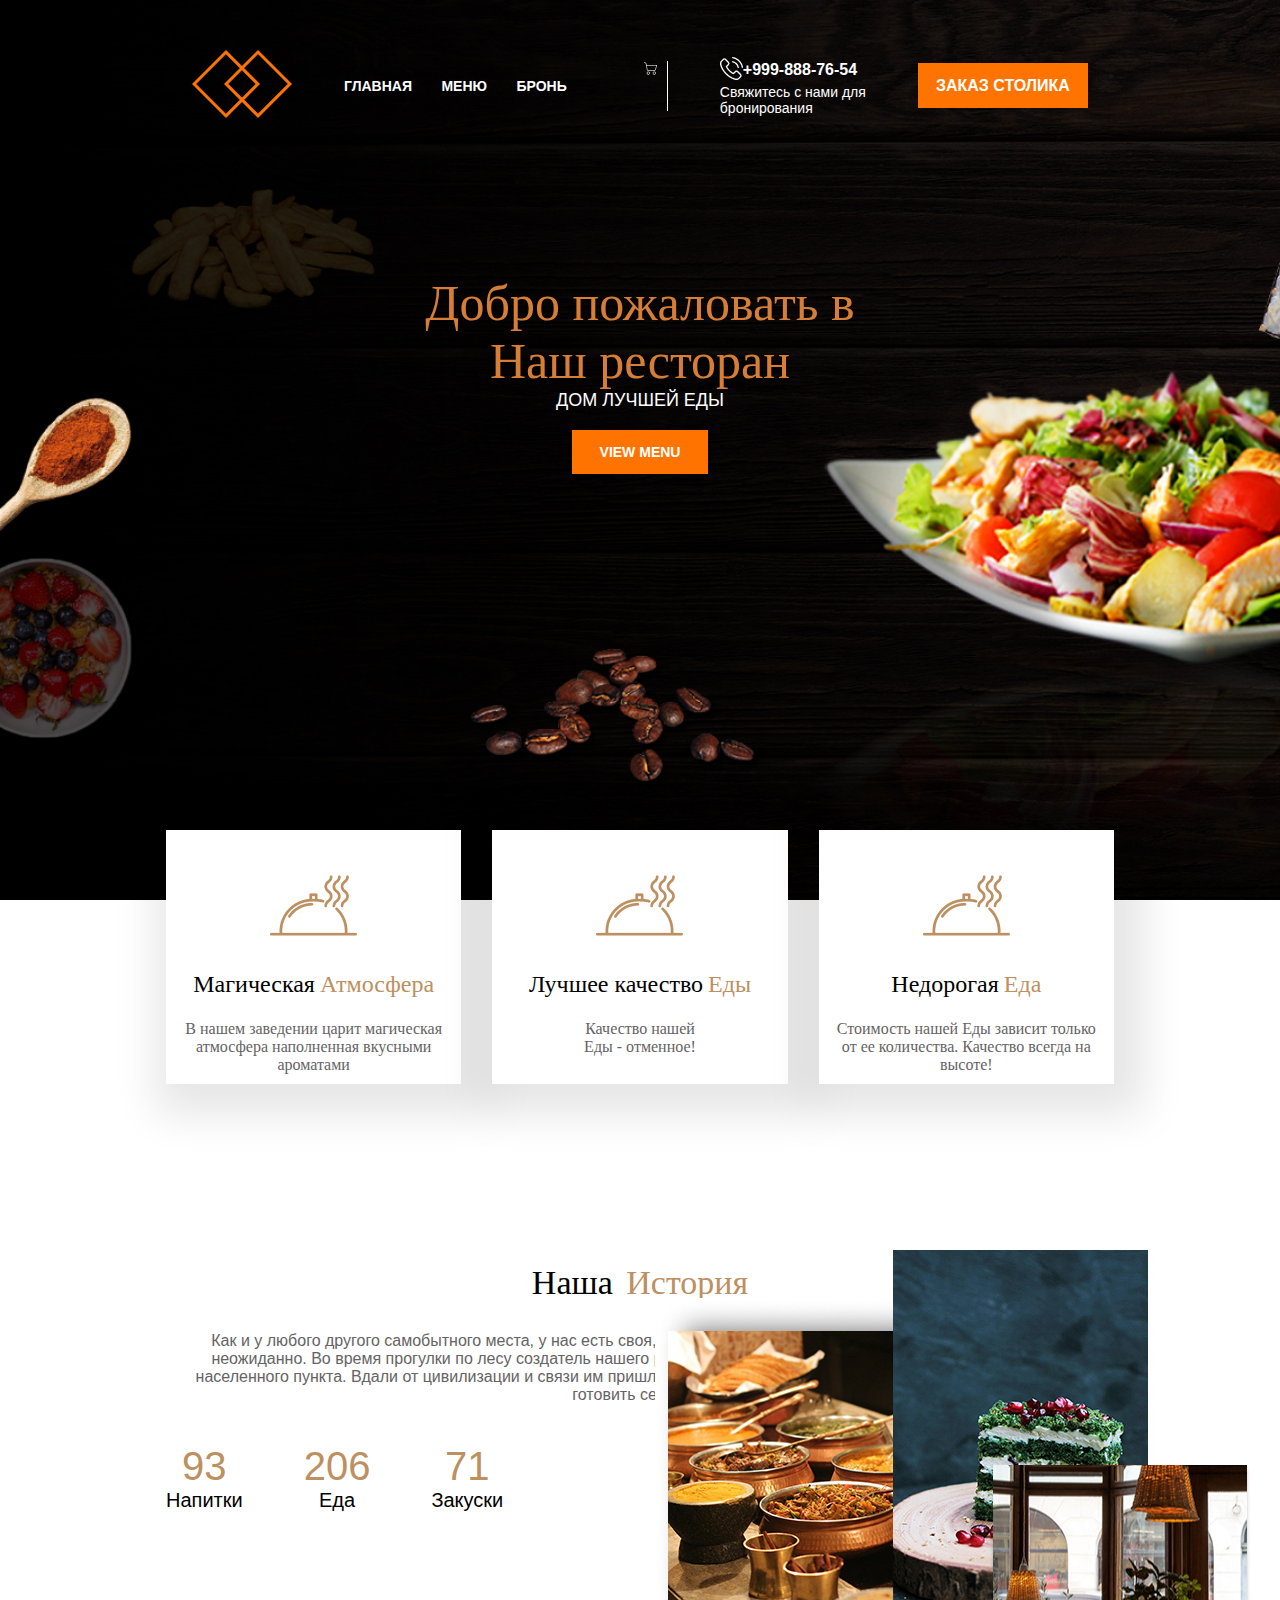
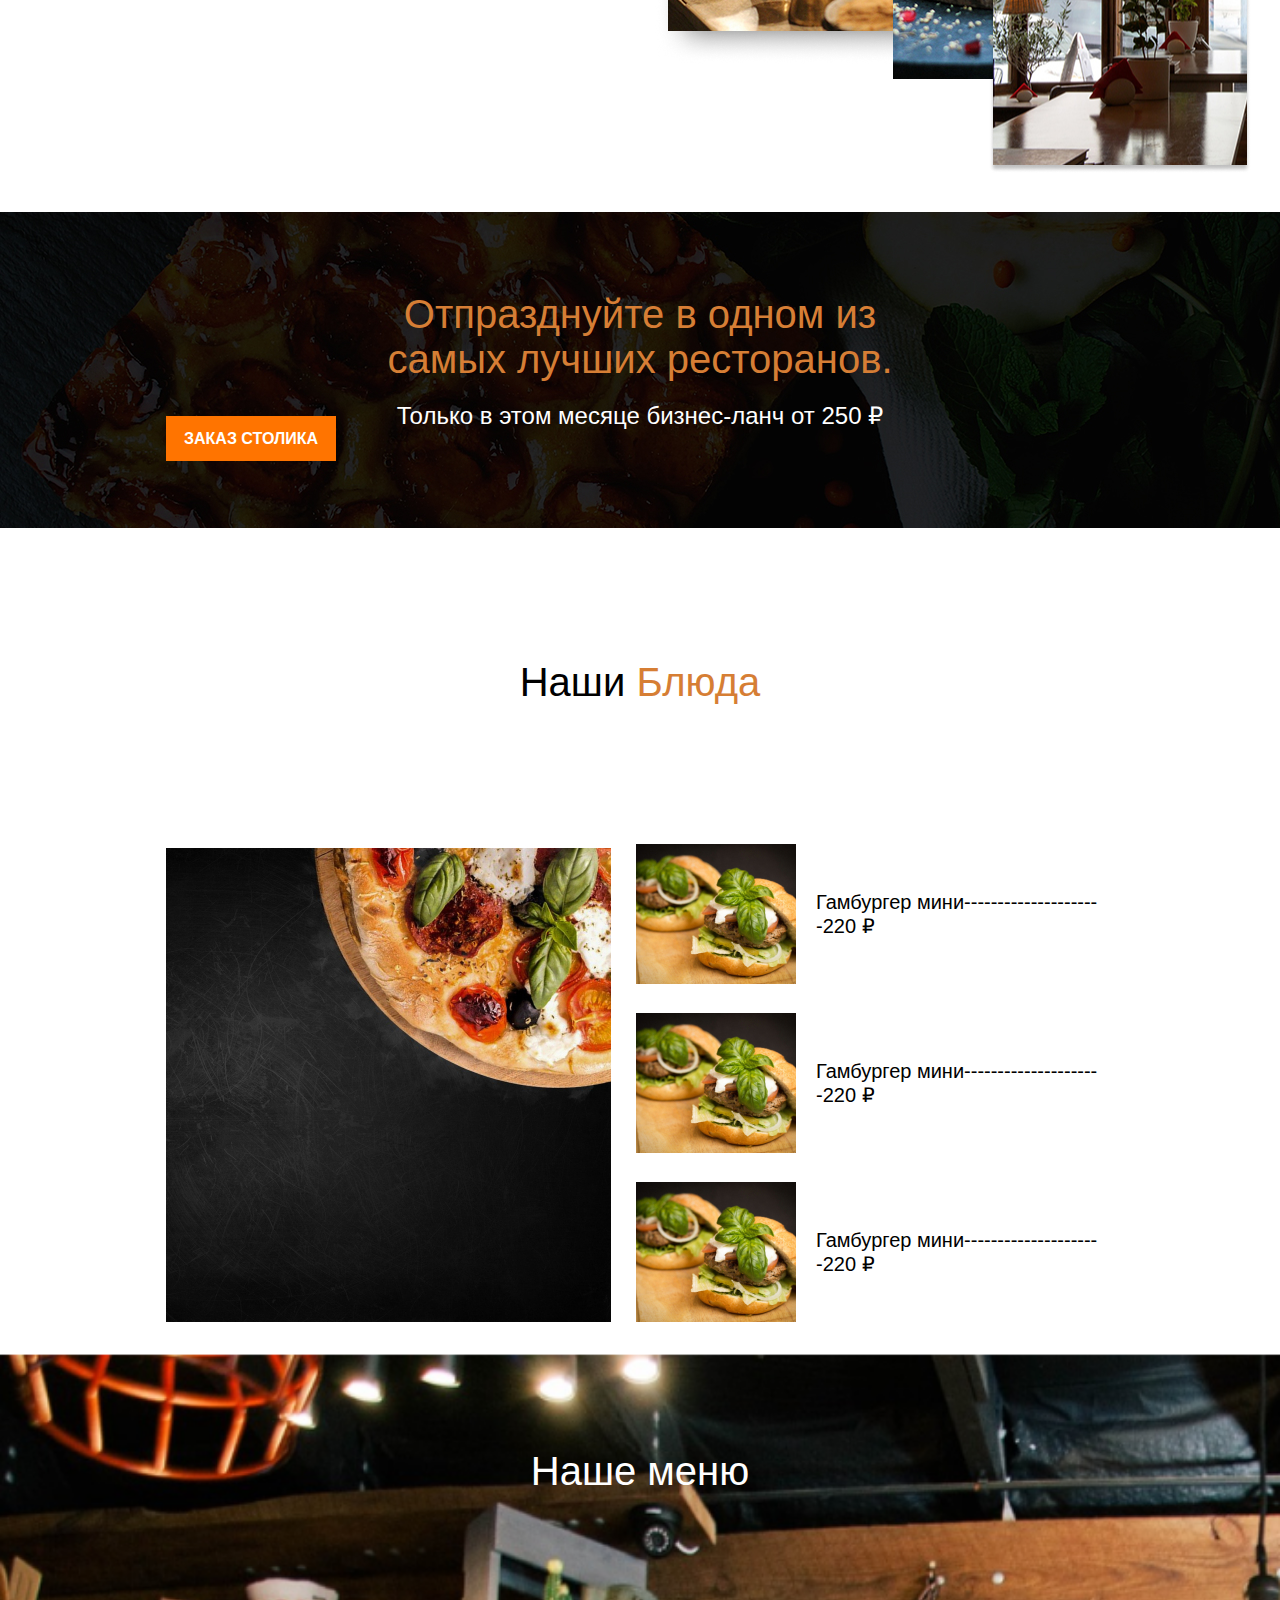
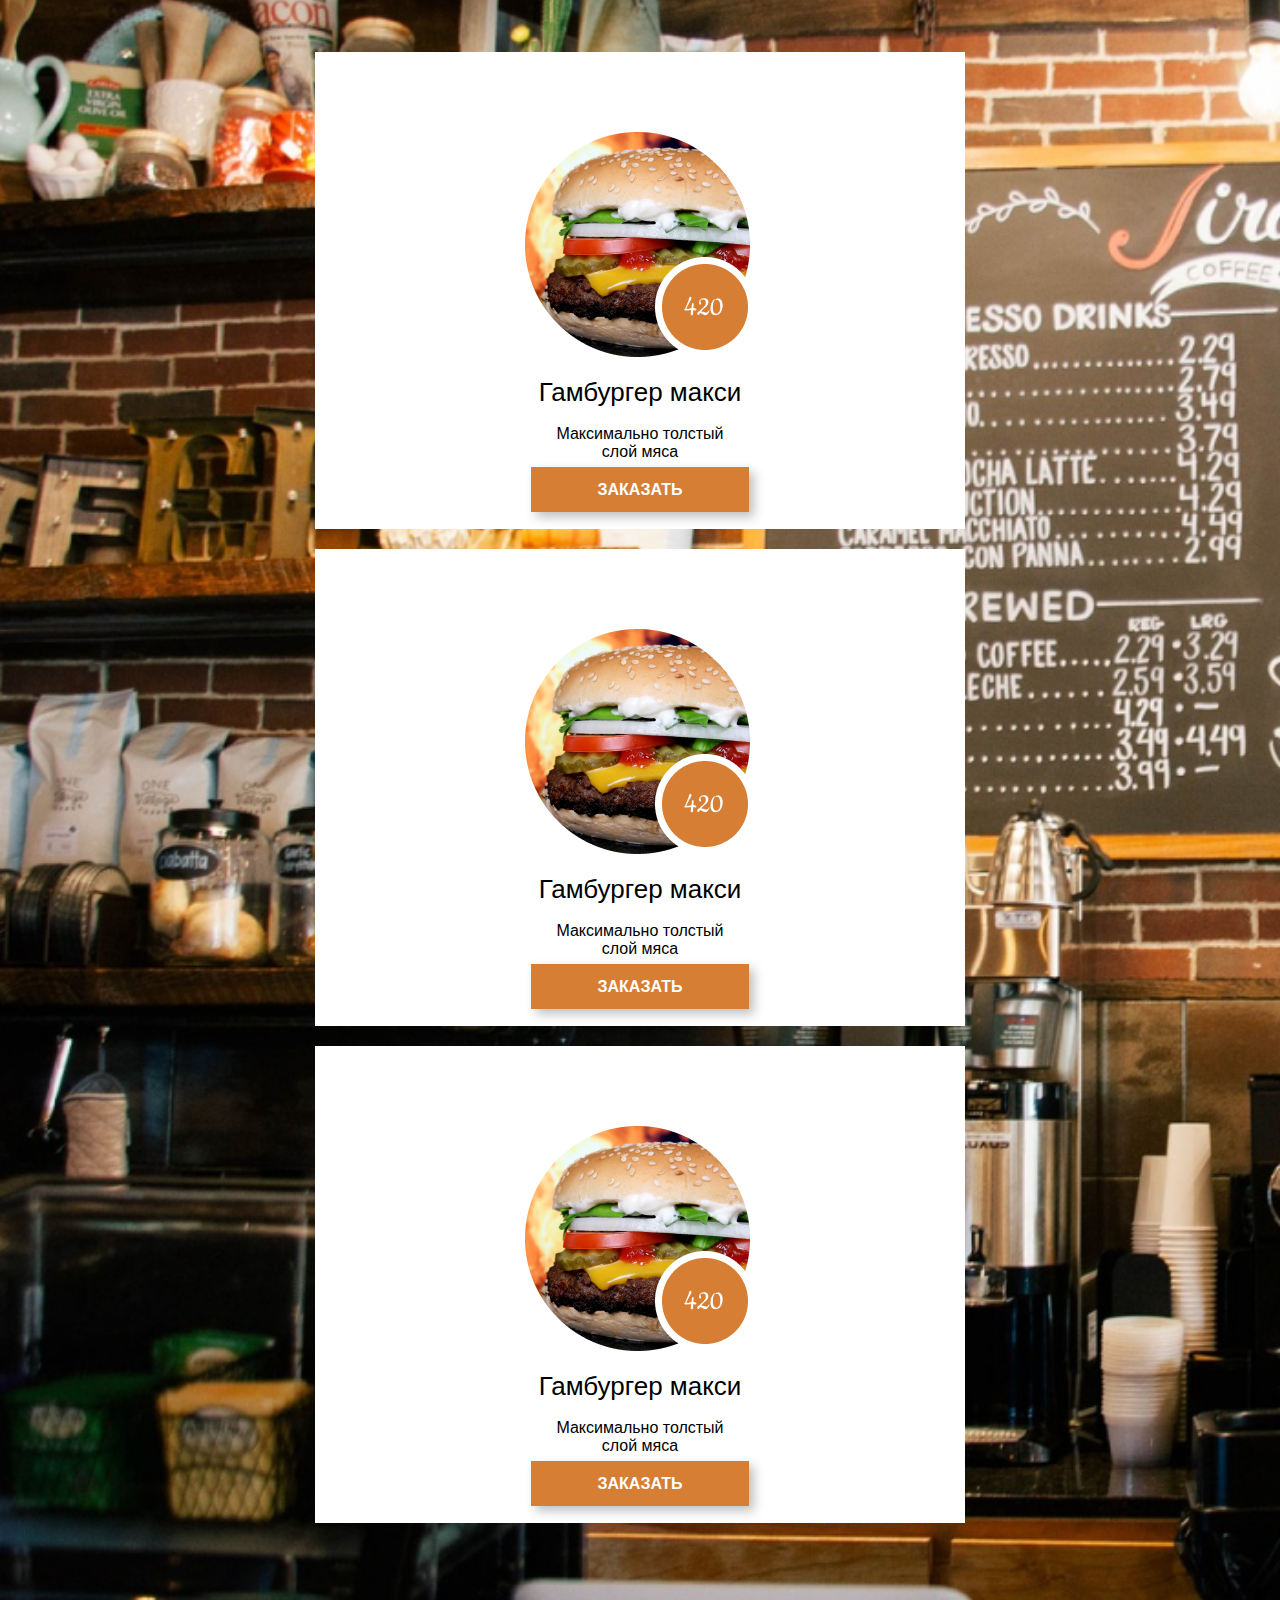
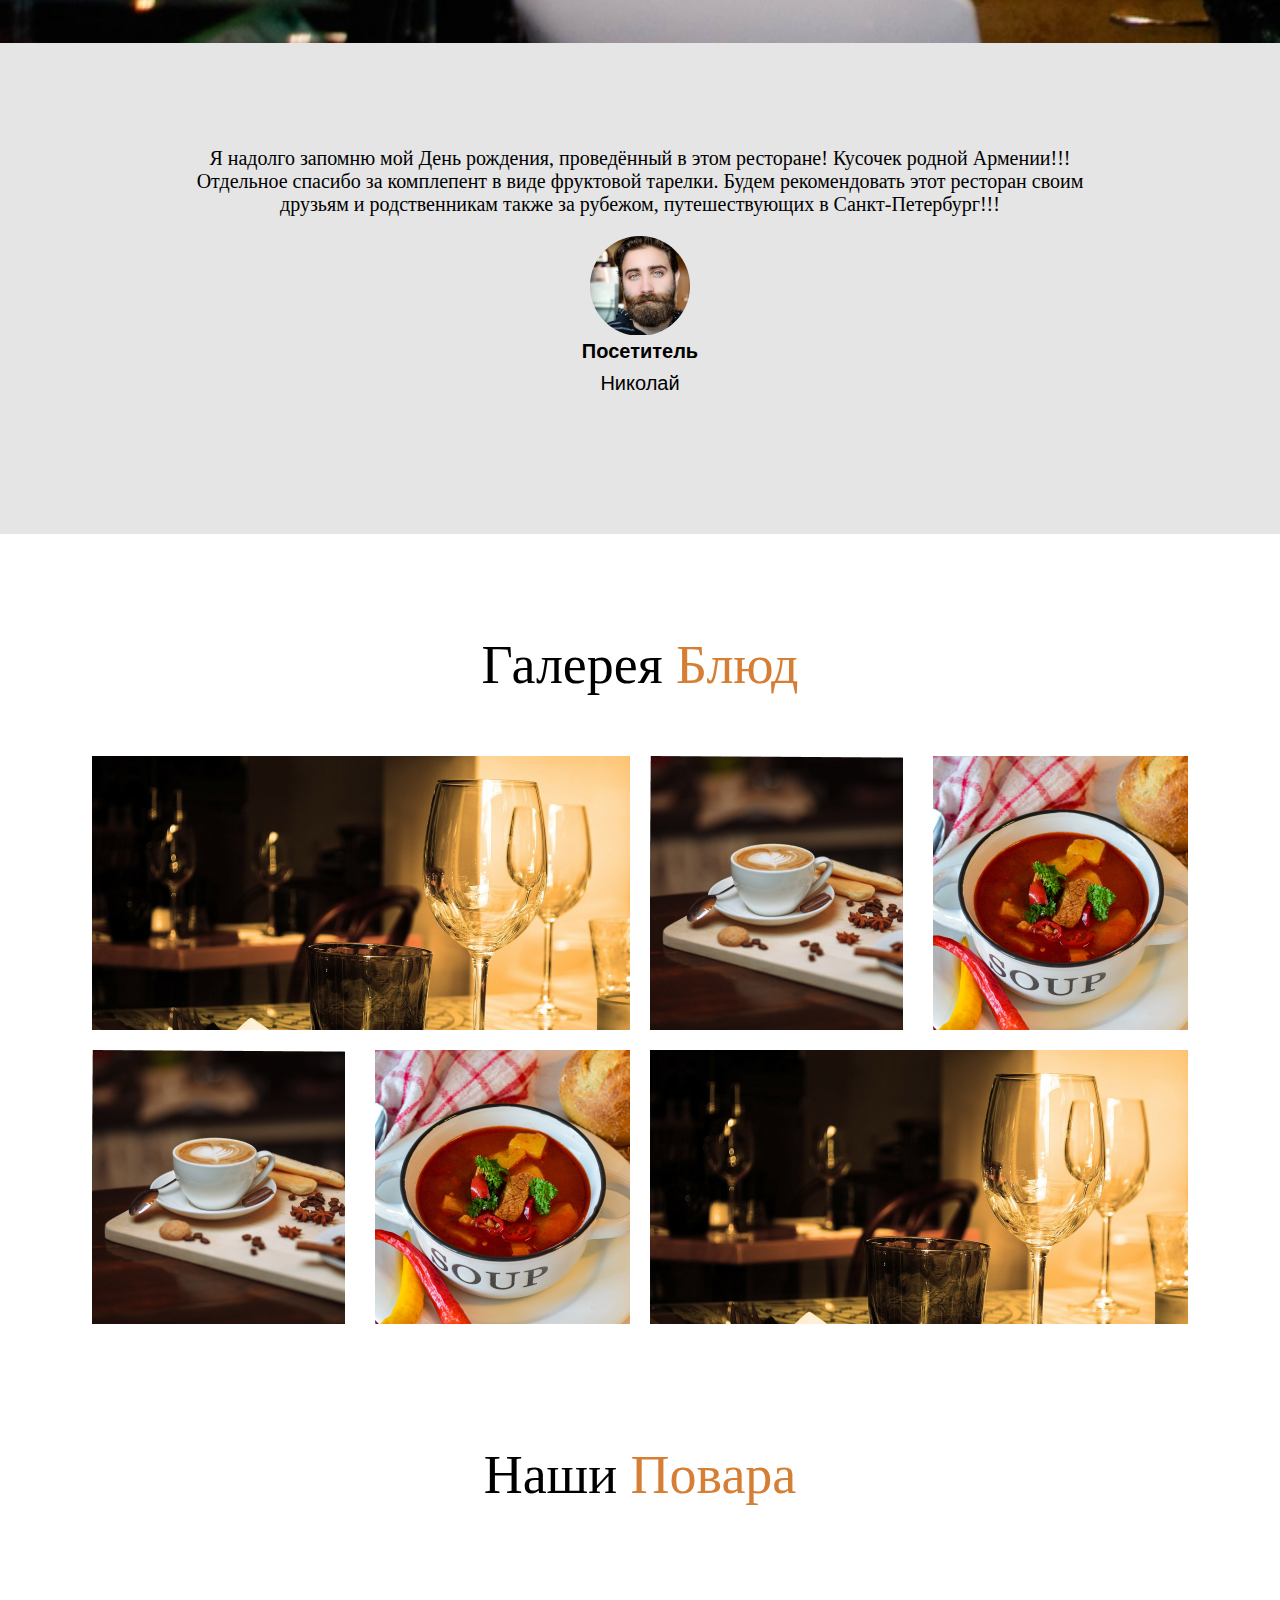
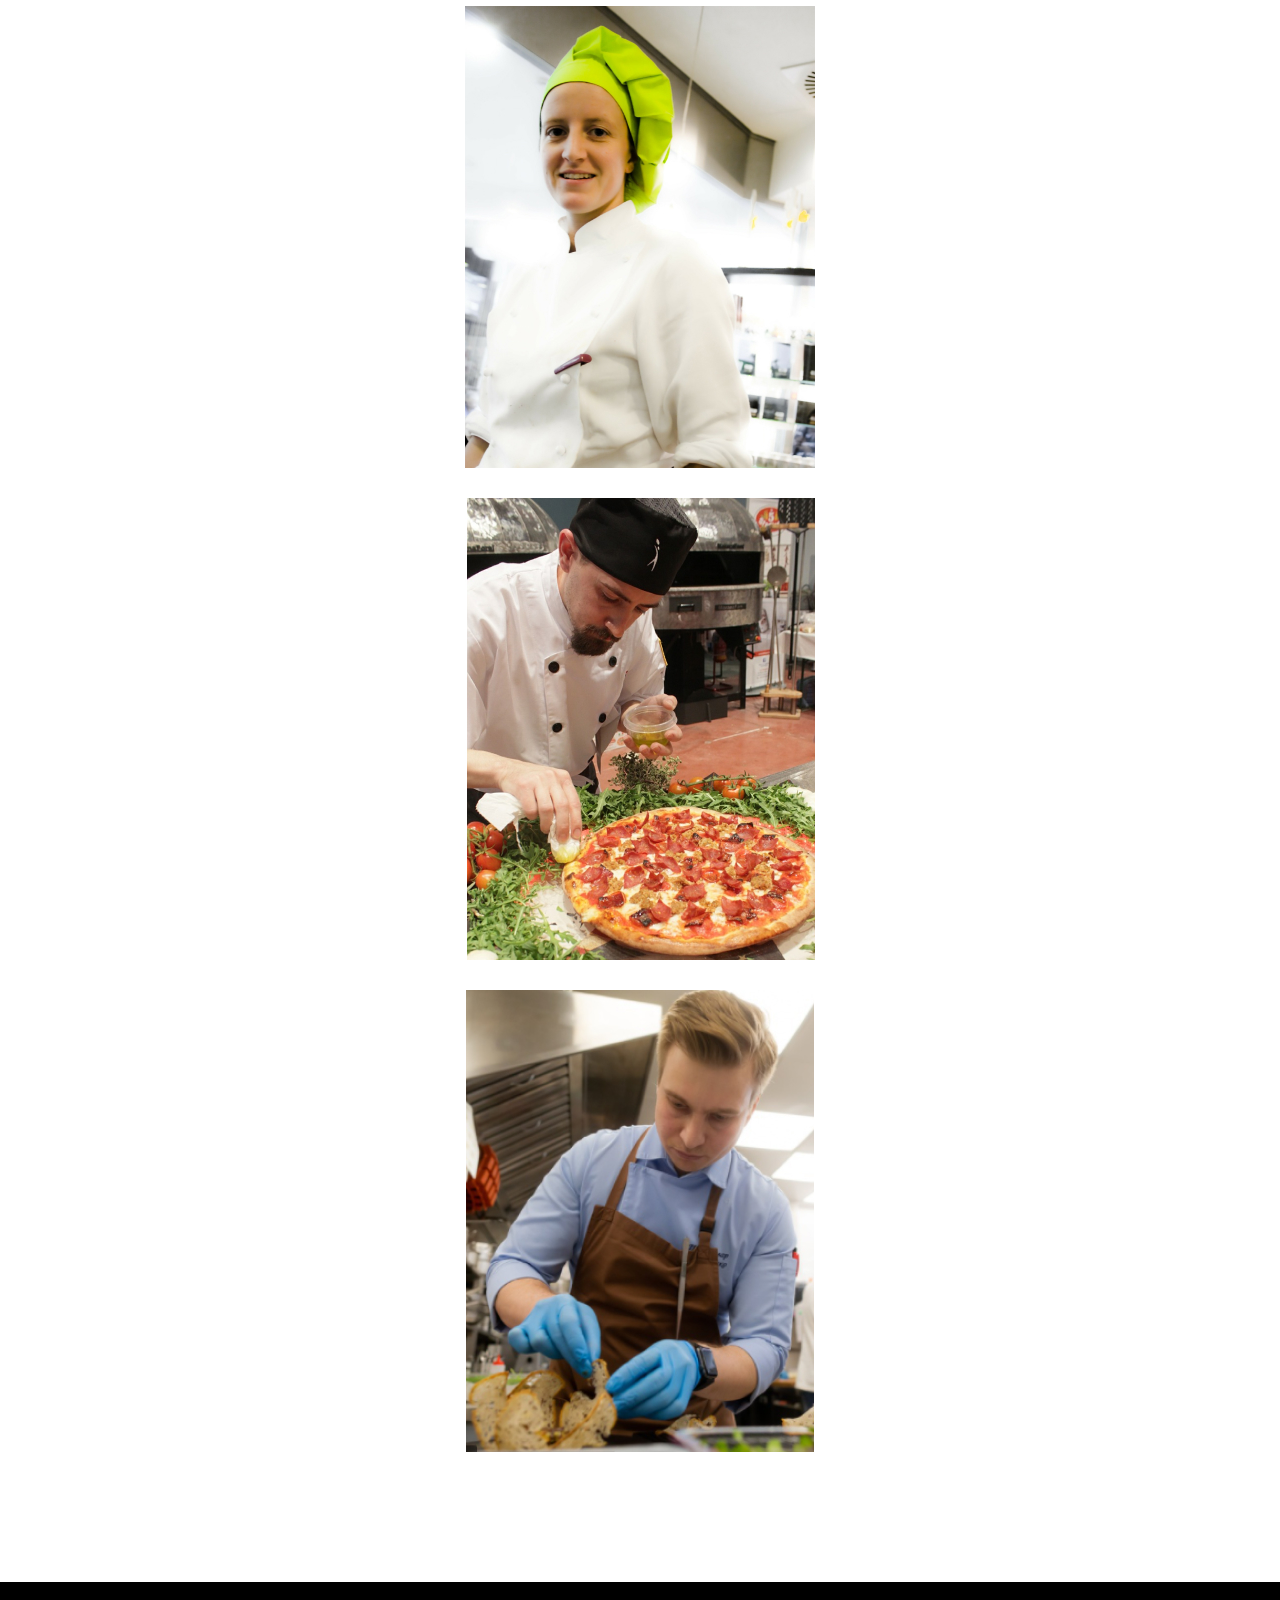
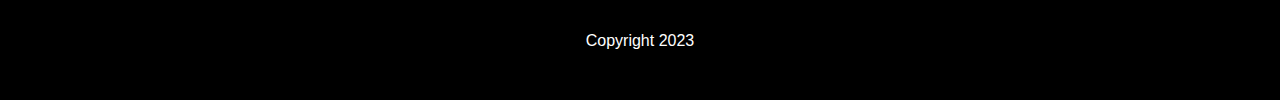
<file: index.html>
<!DOCTYPE html>
<html>

<head>
    <meta charset='utf-8'>
    <meta http-equiv='X-UA-Compatible' content='IE=edge'>
    <title>Page Title</title>
    <meta name='viewport' content='width=device-width, initial-scale=1'>
    <link rel='stylesheet' type='text/css' media='screen' href='main.css'>
    <link rel="preconnect" href="https://fonts.googleapis.com">
    <link rel="preconnect" href="https://fonts.googleapis.com">
    <link rel="preconnect" href="https://fonts.googleapis.com">
    <link rel="preconnect" href="https://fonts.gstatic.com" crossorigin>
    <link rel="stylesheet" href="index2.html">
    <link rel="stylesheet" href="index3.html">
    <link rel="stylesheet" href="index4.html">
    

    <script src='main.js'></script>

</head>

<body>
    <div class="header">
        <div class="container">
            <div class="header-line">
                <div class="header-logo">
                    <img src="LOGO.png" alt="">
                    <div class="ti">

                        <div id="temp"></div>
                        <div id="time"></div>
                        <div id="elevation"></div>

                    </div>


                </div>

                <div class="nav">
                    <a class="nav-item" href="index.html">ГЛАВНАЯ</a>
                    <a class="nav-item" href="index2.html">МЕНЮ</a>

                    <a class="nav-item" href="index3.html">БРОНЬ</a>
                </div>


                <div class="cart">
                    <a href="index4.html">
                        <img src="cart.png" alt="">
                    </a>
                </div>
                <div class="phone">
                    <div class="phone-holder">
                        <div class="phone-img" id="call">
                            <img src="phone.png" alt="" >
                        </div>
                        <div class="number">
                            <a class="num" href="tel:+999-888-76-54">+999-888-76-54</a>

                        </div>
                    </div>
                    <div class="phone-txt">
                        Свяжитесь с нами для<br>
                        бронирования
                    </div>
                </div>
                <div class="btn">
                    <a class="button" onclick="document.getElementById('id01').style.display='block'"
                        href="index3.html">ЗАКАЗ СТОЛИКА</a>
                </div>





                <div class="burg-menu">

                    <button id="burger">
                        <a href="javascript:void(0);" class="icon" onclick="myFunction()">
                            <img src="Group.png" alt="">
                        </a>

                    </button>
                    <div id="menu" class="burg-slide">

                        <a class="nav-item block " href="index.html">ГЛАВНАЯ</a>
                        <a class="nav-item block" href="index2.html">МЕНЮ</a>
                        <a class="nav-item block" href="index3.html">БРОНЬ</a>

                    </div>
                </div>
                <div class="burg-menu">
                    
                    <button id="burger">
                        <a href="javascript:void(0);" class="icon" onclick="myFunction()">
                            <img src="Group.png" alt="">
                          </a>
                      
                    </button>
                    <div id="menu" class="burg-slide">

                        <a class="nav-item block " href="@">ГЛАВНАЯ</a>
                        <a class="nav-item block" href="@">МЕНЮ</a>
                        <a class="nav-item block" href="@">МЕНЮ</a>
                        <a class="nav-item block" href="@">БРОНЬ</a>

                    </div>
                </div>
            </div>
        </div>

        <div class="header-down">
            <div class="header-title">
                Добро пожаловать в
                <div class="header-subtitle">
                    Наш ресторан
                </div>
                <div class="header-suptitle">
                    ДОМ ЛУЧШЕЙ ЕДЫ
                </div>
                <div class="header-btn">

                    <a href="index2.html" class="header-button" id="myLink"> VIEW MENU</a>

                </div>
            </div>
        </div>

    </div>
    <div class="cards">
        <div class="container">
            <div class="card-holder">
                <div class="card">
                    <div class="card-image">
                        <img class="card-img" src="Mask Group.png" alt="">
                    </div>
                    <div class="card-title">
                        Магическая <span> Атмосфера </span>
                    </div>
                    <div class="card-desc">
                        В нашем заведении царит магическая атмосфера
                        наполненная вкусными ароматами
                    </div>
                </div>
                <div class="card">
                    <div class="card-image">
                        <img class="card-img" src="Mask Group.png" alt="">
                    </div>
                    <div class="card-title">
                        Лучшее качество <span> Еды </span>
                    </div>
                    <div class="card-desc">
                        Качество нашей<br>
                        Еды - отменное!

                    </div>
                </div>
                <div class="card">
                    <div class="card-image">
                        <img class="card-img" src="Mask Group.png" alt="">
                    </div>
                    <div class="card-title">
                        Недорогая <span> Еда </span>
                    </div>
                    <div class="card-desc">
                        Стоимость нашей Еды
                        зависит только от ее
                        количества. Качество
                        всегда на высоте!
                    </div>
                </div>
            </div>
        </div>
    </div>
    <div class="history">
        <div class="container">
            <div class="history-holder">
                <div class="historyinfo">
                    <div class="history-title">
                        Наша <span> История</span>
                    </div>
                    <div class="history-desc">
                        Как и у любого другого самобытного места, у нас есть своя, особая история. Идея ресторана пришла
                        основателям
                        неожиданно. Во время прогулки по лесу создатель нашего ресторана застрял в сотнях километров от
                        ближайшего
                        населенного пункта. Вдали от цивилизации и связи им пришлось навремя обустровать себе нехитрый
                        быт,
                        добывать
                        и готовить себе еду.
                    </div>

                    <div class="history-number">
                        <div class="number-item">
                            93 <span>Напитки</span>
                        </div>
                        <div class="number-item">
                            206 <span>Еда</span>
                        </div>
                        <div class="number-item">
                            71
                            <span>Закуски</span>
                        </div>
                    </div>
                </div>
                <div class="history-images">
                    <img class="img-1" src="1.jpg" alt="">
                    <img class="img-2" src="3.jpg" alt="">
                    <img class="img-3" src="2.png" alt="">
                </div>
            </div>
        </div>
    </div>
    <div class="black-blog">
        <div class="container">
            <div class="blog-holder">
                <div class="left">
                    <div class="left-title">Отпразднуйте в одном из<br>
                        самых лучших ресторанов.
                    </div>
                    <div class="left-text">Только в этом месяце бизнес-ланч от 250 ₽</div>

                </div>
                <div class="right">
                    <div class="right-button">

                        <a href="index3.html" class="right-btn">ЗАКАЗ СТОЛИКА</a>

                    </div>

                </div>

            </div>

        </div>
    </div>


    <div class="min-menu">
        <div class="container">
            <div class="min-menu-title">
                Наши <span> Блюда</span>
            </div>
            <div class="burgers">
                <div class="burgers-img">
                    <img src="pizza.jpg" alt="">
                </div>
                <div class="burgers-items">
                    <div class="burger-item">
                        <img src="pi.jpg" alt="">
                        <div class="burger-text">
                            Гамбургер мини---------------------220 ₽
                        </div>
                    </div>


                    <div class="burger-item">
                        <img src="pi.jpg" alt="">
                        <div class="burger-text">
                            Гамбургер мини---------------------220 ₽
                        </div>
                    </div>

                    <div class="burger-item">
                        <img src="pi.jpg" alt="">
                        <div class="burger-text">
                            Гамбургер мини---------------------220 ₽
                        </div>
                    </div>
                </div>
            </div>
        </div>
    </div>


    <div class="menu">
        <div class="container">
            <div class="menu-title">
                Наше меню
            </div>
            <div class="menu-items">
                <div class="menu-item">
                    <div class="menu-image">
                        <img src="burg.png" alt="" class="menu-img">

                    </div>
                    <div class="menu-text">
                        Гамбургер макси
                    </div>
                    <div class="menu-subtext">
                        Максимально толстый <br>
                        слой мяса
                    </div>
                    <div class="menu-button">

                        <a href="index4.html" class="menu-btn">ЗАКАЗАТЬ</a>

                    </div>

                </div>

                <div class="menu-item">
                    <div class="menu-image">
                        <img src="burg.png" alt="" class="menu-img">

                    </div>
                    <div class="menu-text">
                        Гамбургер макси
                    </div>
                    <div class="menu-subtext">
                        Максимально толстый <br>
                        слой мяса
                    </div>
                    <div class="menu-button">

                        <a href="index4.html" class="menu-btn">ЗАКАЗАТЬ</a>

                    </div>

                </div>

                <div class="menu-item">
                    <div class="menu-image">
                        <img src="burg.png" alt="" class="menu-img">

                    </div>
                    <div class="menu-text">
                        Гамбургер макси
                    </div>
                    <div class="menu-subtext">
                        Максимально толстый <br>
                        слой мяса
                    </div>
                    <div class="menu-button">
                        <a href="index4.html" class="menu-btn">ЗАКАЗАТЬ</a>

                    </div>

                </div>
            </div>
        </div>
    </div>

    <div class="comment">
        <div class="container">
            <div class="comment-text">
                Я надолго запомню мой День рождения, проведённый в этом ресторане! Кусочек родной Армении!!! Отдельное
                спасибо за комплепент в виде фруктовой тарелки. Будем рекомендовать этот ресторан своим друзьям и
                родственникам также за рубежом, путешествующих в Санкт-Петербург!!!
            </div>
            <div class="comment-image">
                <img src="comm.png" alt="" class="comment-img">
            </div>
            <div class="comment-type">Посетитель</div>
            <div class="comment-name">Николай</div>
        </div>
    </div>


    <div class="gallery">
        <div class="container">
            <div class="gallery-title">
                Галерея<span> Блюд</span>
            </div>
            <div class="gallery-content">
                <div class="gallery-left">
                    <div class="gallery-up">
                        <img class="img-hig" src="table-71380_1280 1.jpg" alt="" class="gal">
                    </div>
                    <div class="gallery-down">
                        <img src="coffee.jpg" alt="" class="gal">
                        <img src="soup.jpg" alt="" class="gal">

                    </div>
                </div>
                <div class="gallery-right">
                    <div class="gallery-up">
                        <img src="coffee.jpg" alt="" class="gal">
                        <img src="soup.jpg" alt="" class="gal">
                    </div>
                    <div class="gallery-down">
                        <img class="img-hig" src="table-71380_1280 1.jpg" alt="" class="gal">
                    </div>
                </div>
            </div>
        </div>
    </div>

    <div class="cook">
        <div class="container">
            <div class="cook-title">
                Наши <span> Повара</span>
            </div>
            <div class="cook-content">
                <img src="01.jpg" alt="">
                <img src="02.jpg" alt="">
                <img src="03.jpg" alt="">
            </div>
        </div>
    </div>

    <div class="footer">
        Copyright 2023
    </div>

    <script>

        


        fetch("https://api.open-meteo.com/v1/forecast?latitude=52.52&longitude=13.41&hourly=temperature_2m,precipitation_probability,precipitation&daily=precipitation_probability_max&current_weather=true&timezone=Europe%2FMoscow&forecast_days=1")
            .then((response) => {
                return response.json();
            })
            .then((data) => {
                console.log(data)

                let temp = document.getElementById("temp");
                let time = document.getElementById("time");
                let elevation = document.getElementById("elevation");

                temp.innerText = "Температкра: " + data['current_weather']['temperature'];
                time.innerText = "Время: " + data['current_weather']['time'];
                elevation.innerText = "Вероятность осадков: " + data['daily']['precipitation_probability_max'];
                //sunset.innerText = "Закат: " + data['daily']['sunset'];



            });
        function myFunction() {
            let x = document.getElementById("menu");
            if (x.style.display === "block") {
                x.style.display = "none";
            } else {
                x.style.display = "block";
            }
        }

        const coll = ()=>{

        }


    </script>
       



</body>

</html>
</file>
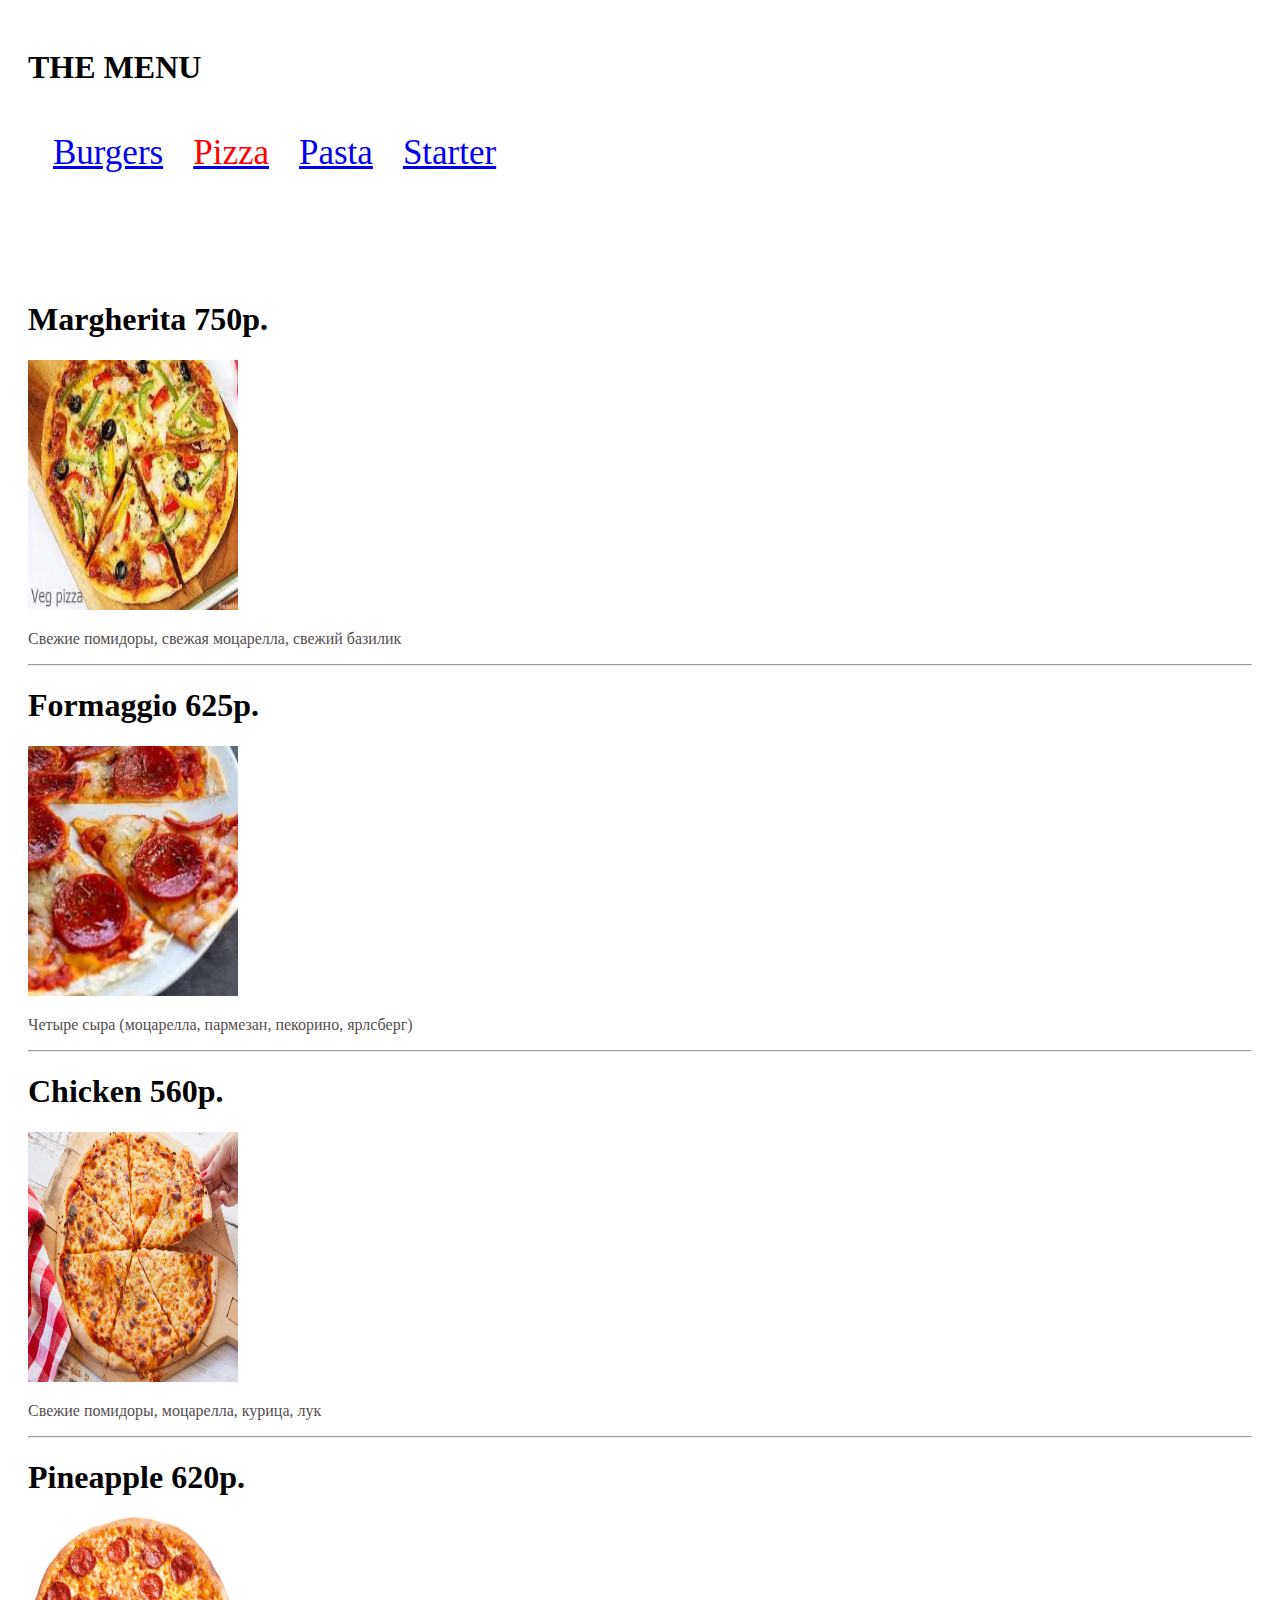
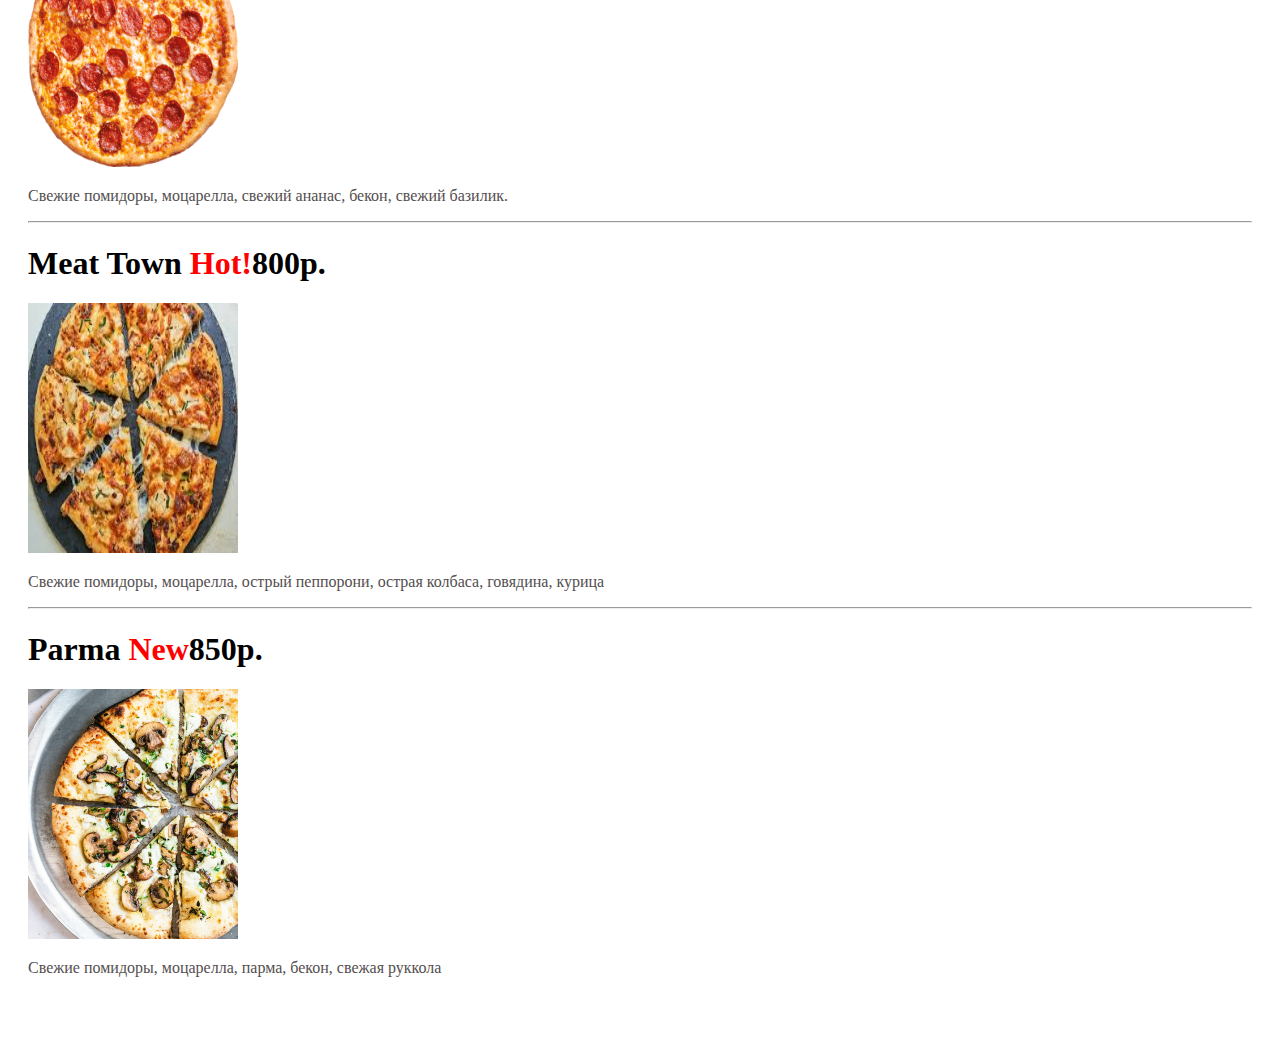
<file: index2.html>
<!DOCTYPE html>
<html lang="en">

<head>
  <meta charset="UTF-8">
  <meta name="viewport" content="width=device-width, initial-scale=1.0">
  <title>menu</title>
  <link rel="stylesheet" href="style2.css">
</head>

<body>


  <div class="container " id="menu">


    <div class="content">
    
      <h1 class="title_menu">THE MENU</h1>
      <div class="center">
        <a href="javascript:void(0)" onclick="openMenu(event, 'Burgers');">
          <div class="tablink">Burgers</div>
        </a>
        <a href="javascript:void(0)" onclick="openMenu(event, 'Pizza');" id="myLink">
          <div class="tablink">Pizza</div>
        </a>
        <a href="javascript:void(0)" onclick="openMenu(event, 'Pasta');">
          <div class="tablink">Pasta</div>
        </a>
        
        <a href="javascript:void(0)" onclick="openMenu(event, 'Starter');">
          <div class="tablink">Starter</div>
        </a>
      </div>



      <div id="Burgers" class=" menu ">
        <h1><b>mini-Burgers</b> <span class="red">Seasonal</span><span class="right ">300р.</span></h1>
        <img src="0000.jpg" alt="">
        <p class="text">сыр Чеддер, хрустящие маринованные огурчики, луковый конфитюр, ломтик томата и салат Айсберг.</p>
        <hr>
     
        <h1><b>Burgers</b> <span class="right">280р.</span></h1>
        <img src="0001.jpg" alt="">
        <p class="text"> луковый конфитюр, сыр Чеддер, маринованные огурчики, салат Айсберг и ломтик томата</p>
        <hr>
        
        <h1><b>Burgers clasic</b> <span class="right ">360р.</span></h1>
        <img src="0002.jpg" alt="">
        <p class="text"> луковый конфитюр, сыр Чеддер, маринованные огурчики, салат Айсберг и ломтик томата</p>
        <hr>
        
        <h1><b>max-Burgers</b> <span class="right">320р.</span></h1>
        <img src="0003.jpg" alt="">
        <p class="text"> двойной сыр Чеддер, хрустящие маринованные огурчики, луковый конфитюр, ломтик томата и салат Айсберг </p>
      </div><br>
  
  


  
      <div id="Pizza" class="menu ">
        <h1><b>Margherita</b> <span class="right ">750р.</span></h1>
        <img src="001.jpg" alt="">
        <p class="text">Свежие помидоры, свежая моцарелла, свежий базилик</p>
        <hr>
     
        <h1><b>Formaggio</b> <span class="right">625р.</span></h1>
        <img src="002.jpg" alt="">
        <p class="text">Четыре сыра (моцарелла, пармезан, пекорино, ярлсберг)</p>
        <hr>
        
        <h1><b>Chicken</b> <span class="right ">560р.</span></h1>
        <img src="003.jpg" alt="">
        <p class="text">Свежие помидоры, моцарелла, курица, лук</p>
        <hr>
  
        <h1><b>Pineapple</b> <span class="right ">620р.</span></h1>
        <img src="004.png" alt="">
        <p class="text">Свежие помидоры, моцарелла, свежий ананас, бекон, свежий базилик.</p>
        <hr>
  
        <h1><b>Meat Town</b> <span class="red">Hot!</span><span class="right">800р.</span></h1>
        <img src="005.jpg" alt="">
        <p class="text">Свежие помидоры, моцарелла, острый пеппорони, острая колбаса, говядина, курица</p>
        <hr>
  
        <h1><b>Parma</b> <span class="red">New</span><span class="right">850р.</span></h1>
        <img src="006.jpg" alt="">
        <p class="text">Свежие помидоры, моцарелла, парма, бекон, свежая руккола</p>
      </div>


  
      <div id="Pasta" class="menu">
        <h1><b>Lasagna</b> <span class="red">Popular</span> <span class="right">520.</span></h1>
        <img src="100.jpg" alt="">
        <p class="text">Специальный соус, моцарелла, пармезан, говяжий фарш</p>
        <hr>
     
        <h1><b>Ravioli</b> <span class="right ">460р.</span></h1>
        <img src="101.jpg" alt="">
        <p class="text">Равиоли с сырной начинкой</p>
        <hr>
        
        <h1><b>Spaghetti Classica</b> <span class="right">550р.</span></h1>
        <img src="102.jpg" alt="">
        <p class="text">Свежие помидоры, лук, говяжий фарш</p>
        <hr>
  
        <h1><b>Seafood pasta</b> <span class="right">485р.</span></h1>
        <img src="103.jpg" alt="">
        <p class="text">Лосось, креветки, омары, чеснок</p>
      </div>
      
      
  
      <div id="Starter" class=" menu ">
        <h1><b>Today's Soup</b> <span class="red">Seasonal</span><span class="right ">220р.</span></h1>
        <img src="111.jpg" alt="">
        <p class="text">Спроси официанта</p>
        <hr>
     
        <h1><b>Bruschetta</b> <span class="right">280р.</span></h1>
        <img src="112.jpg" alt="">
        <p class="text">Хлеб с песто, помидорами, луком, чесноком</p>
        <hr>
        
        <h1><b>Garlic bread</b> <span class="right ">320р.</span></h1>
        <img src="113.jpg" alt="">
        <p class="text">Чиабатта на гриле, чесночное масло, лук</p>
        <hr>
        
        <h1><b>Tomozzarella</b> <span class="right">380р.</span></h1>
        <img src="114.jpg" alt="">
        <p class="text">Помидоры и моцарелла</p>
      </div><br>
  
    </div>
  </div>

  <script src="main.js"></script>

</body>

</html>
</file>
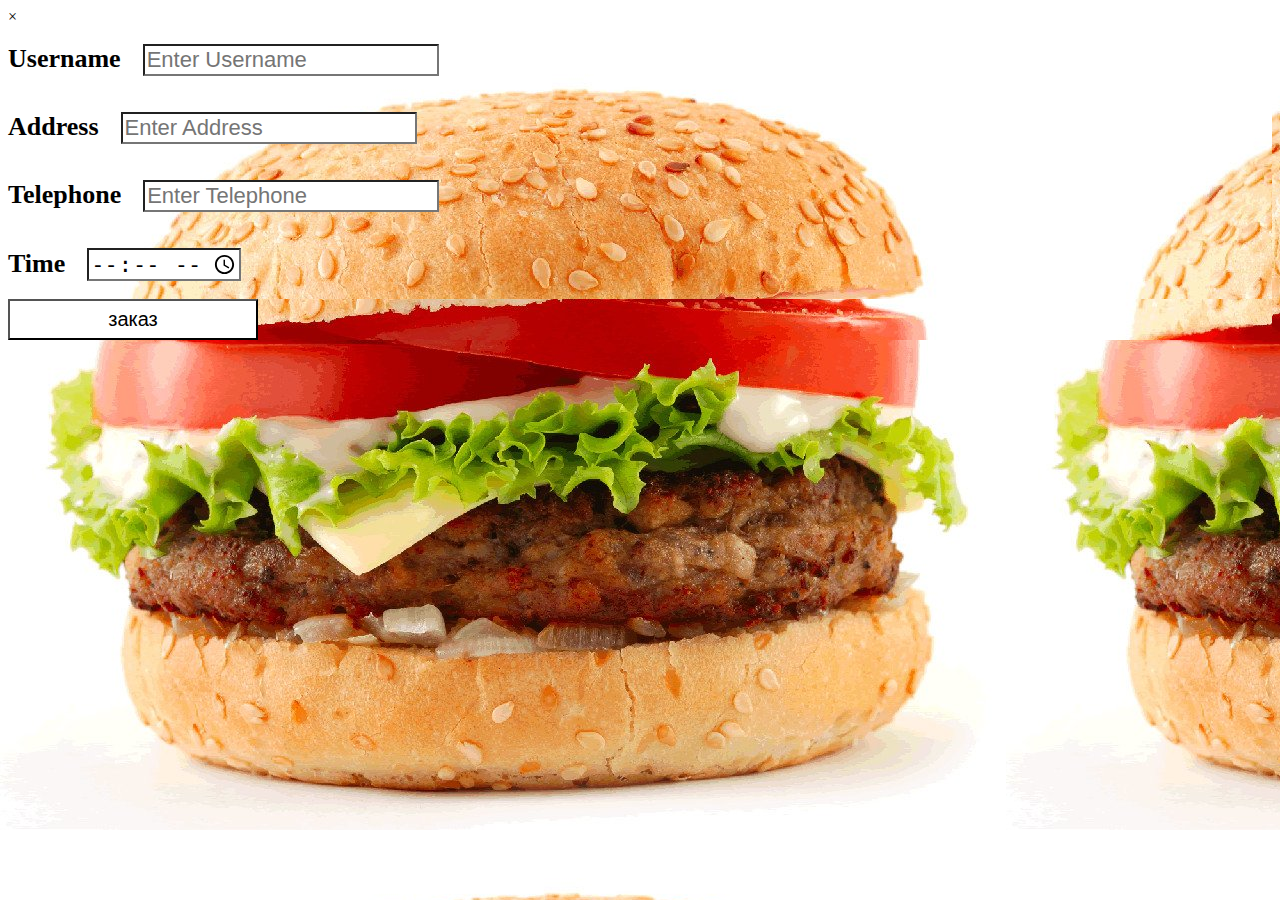
<file: index3.html>
<!DOCTYPE html>
<html lang="en">
<head>
    <meta charset="UTF-8">
    <meta name="viewport" content="width=device-width, initial-scale=1.0">
    <title>Document</title>
    <link rel="stylesheet" href="main3.css">
</head>
<body>

    <div id="id01" class="modal">
  
        <form class="modal-content animate"  method="post">
          <div class="imgcontainer">
            <span onclick="document.getElementById('id01').style.display='none'" class="close" title="Close Modal">&times;</span>
            
          </div>
      
          <div class="container">
            <label for="uname"><b>Username</b></label>
            <input type="text" placeholder="Enter Username" name="uname" required><br>
            <label for="address"><b>Address</b></label>
            <input type="address" placeholder="Enter Address" name="Address" required><br>
      
            <label for="tel"><b>Telephone</b></label>
            <input type="tel" placeholder="Enter Telephone" name="tel" required><br>
              
           
            <label for="time "> <b>Time</b></label>
              <input type="time"  name="remember"  placeholder="Enter Ordering"> 
        
          </div>
      
          
          <button class="btn">заказ</button>
        </form>
      </div>


      <script src="main.js"></script>
    
</body>
</html>
</file>
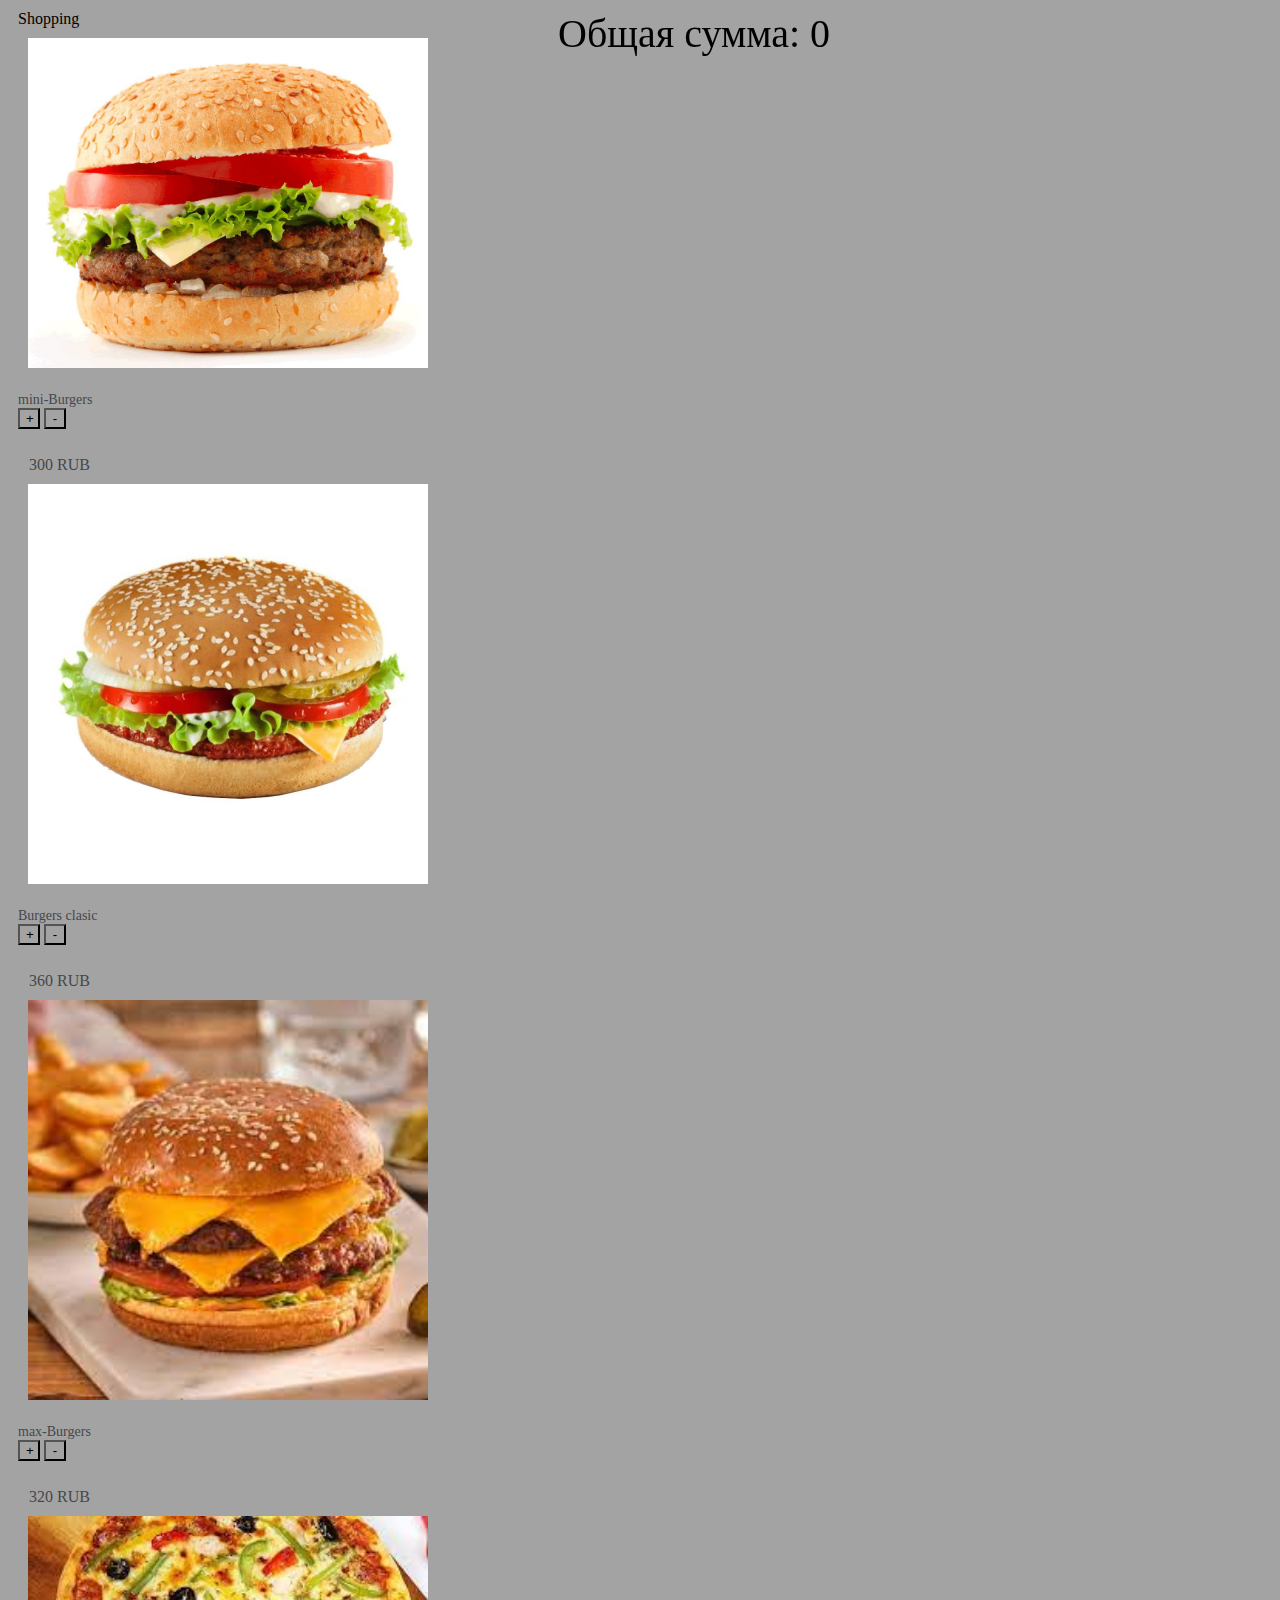
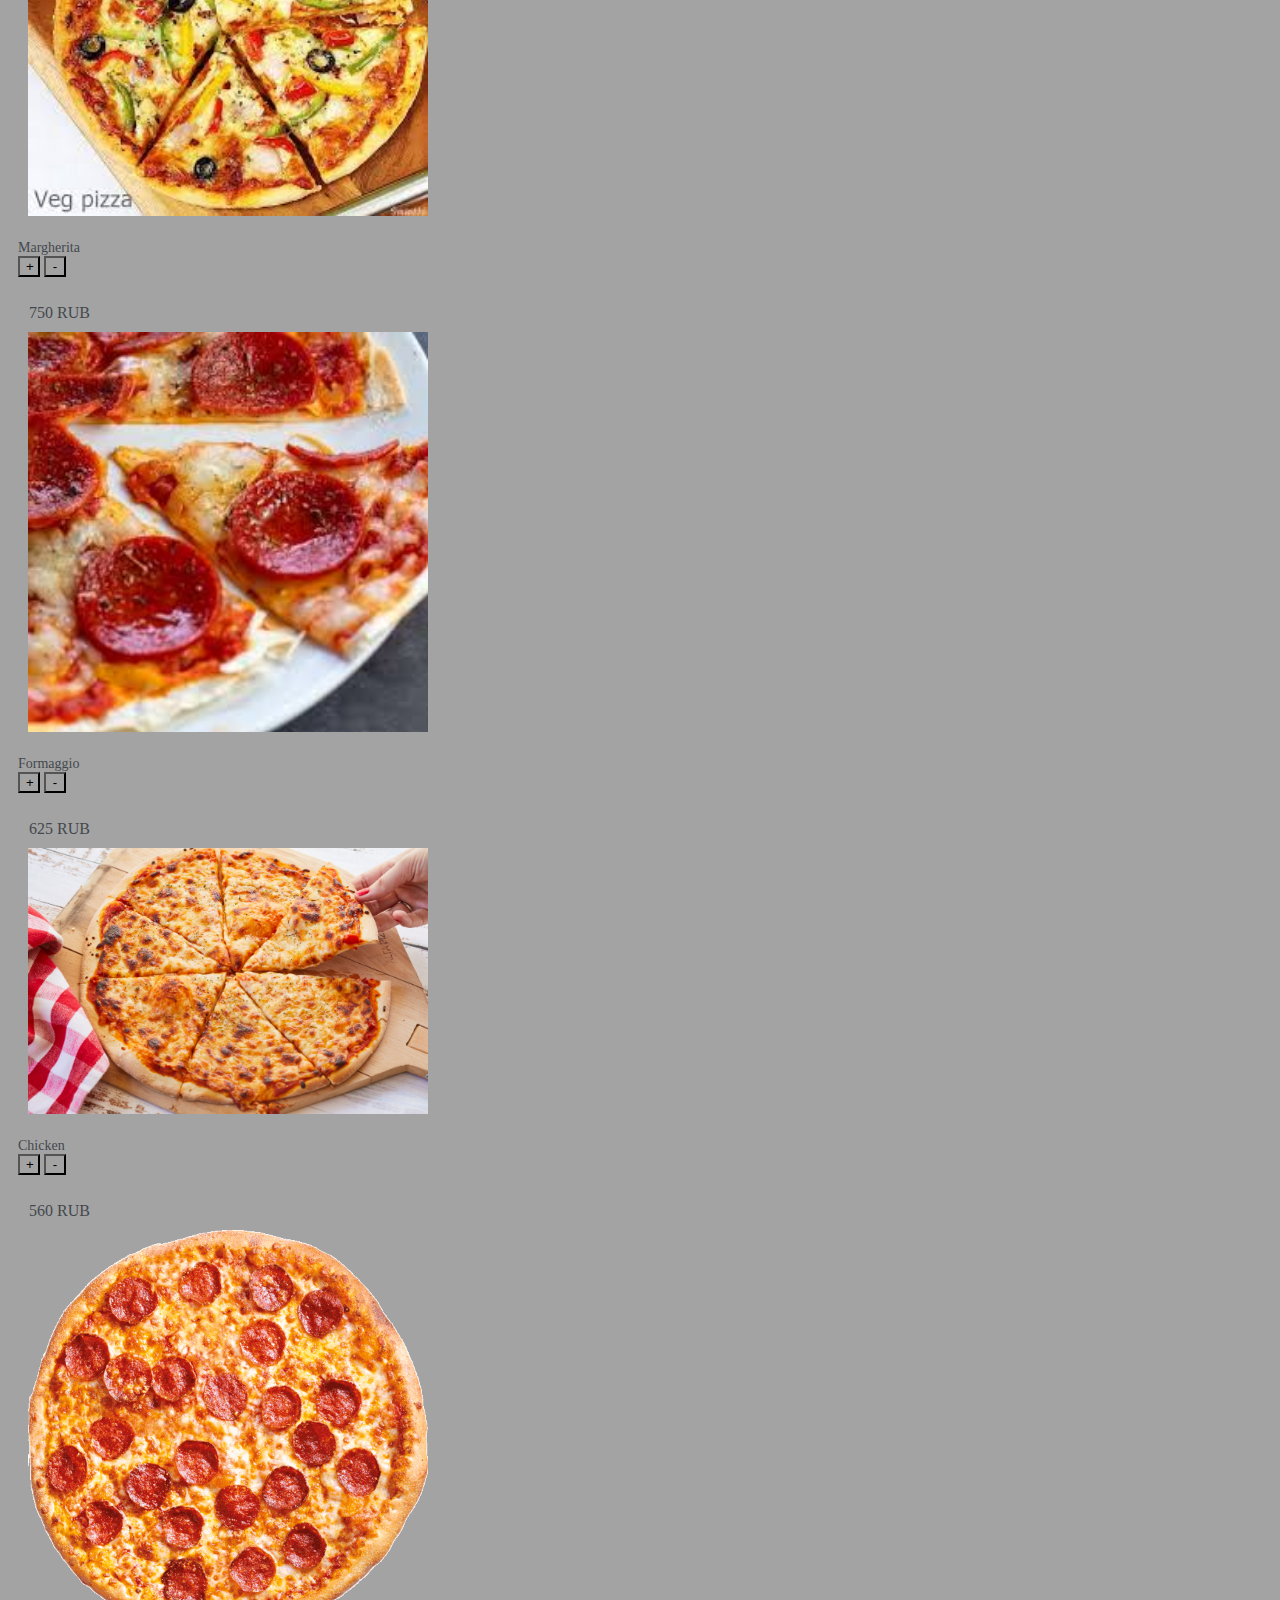
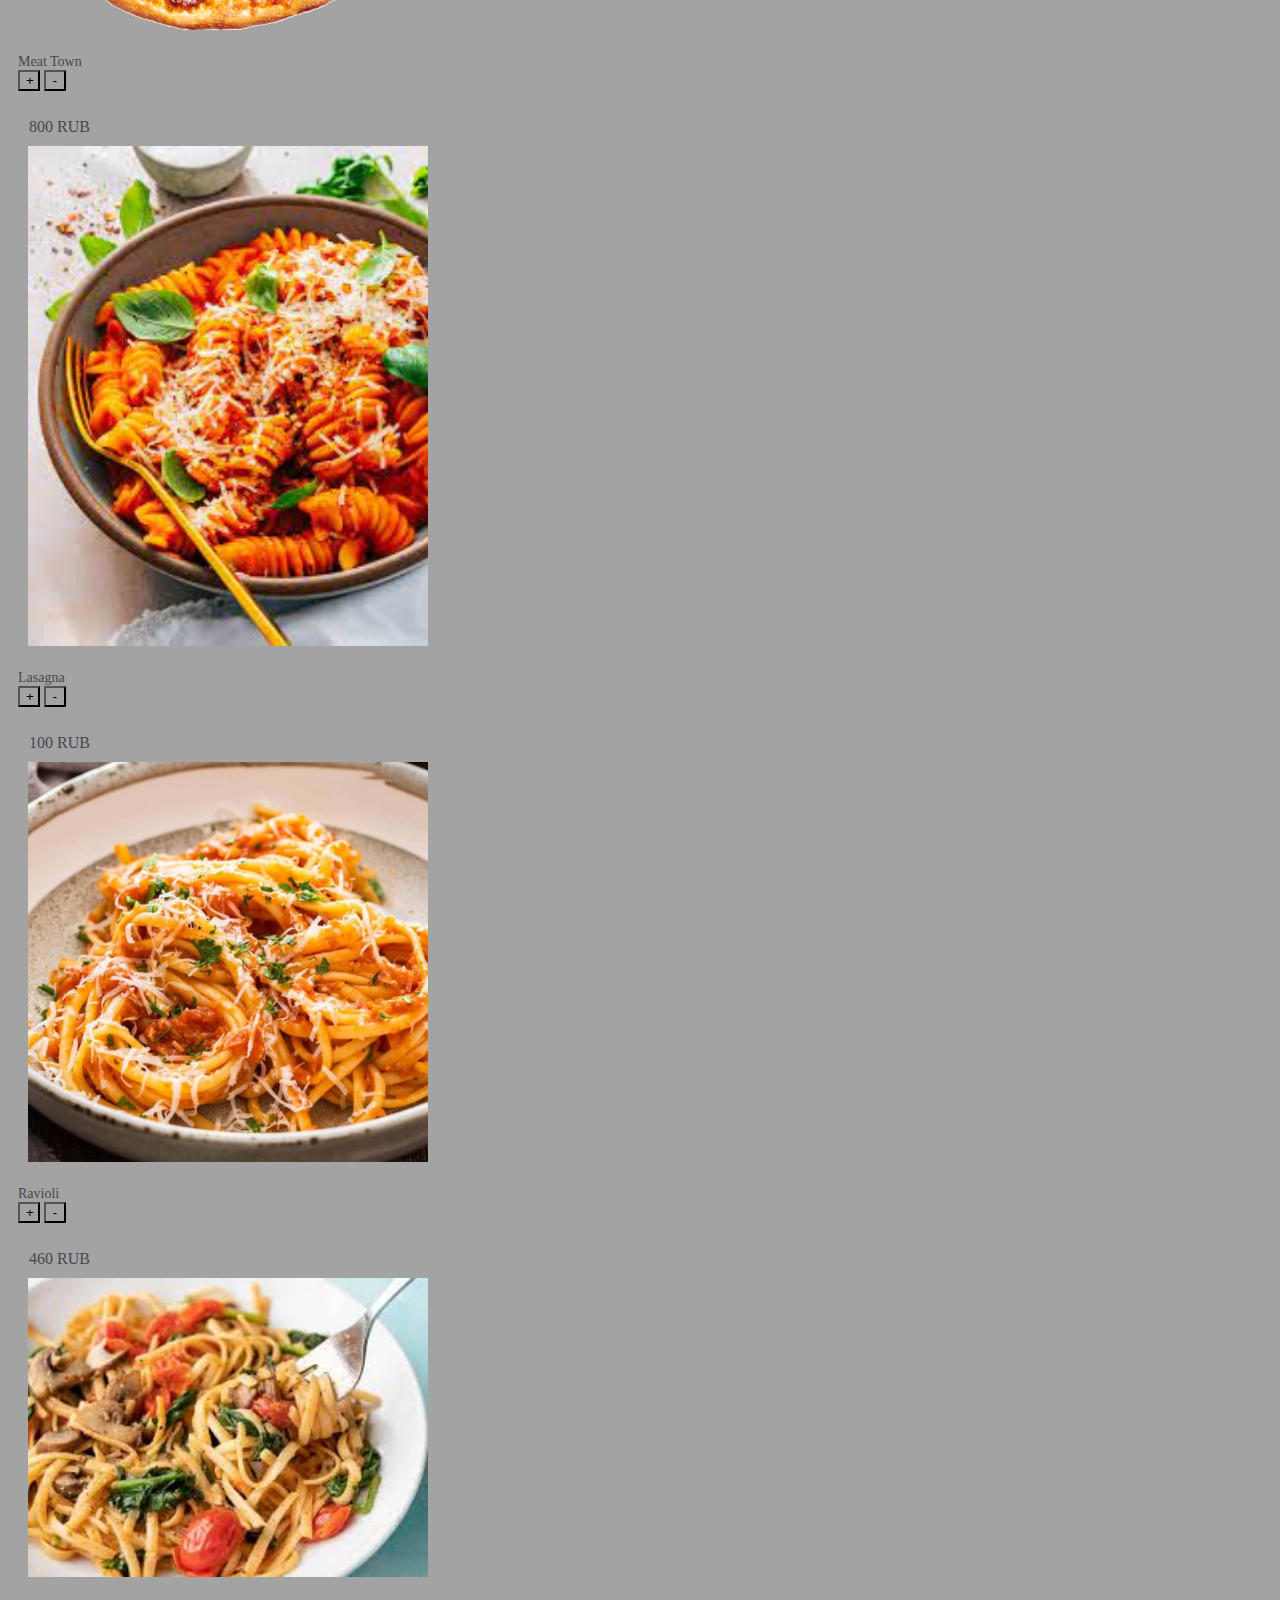
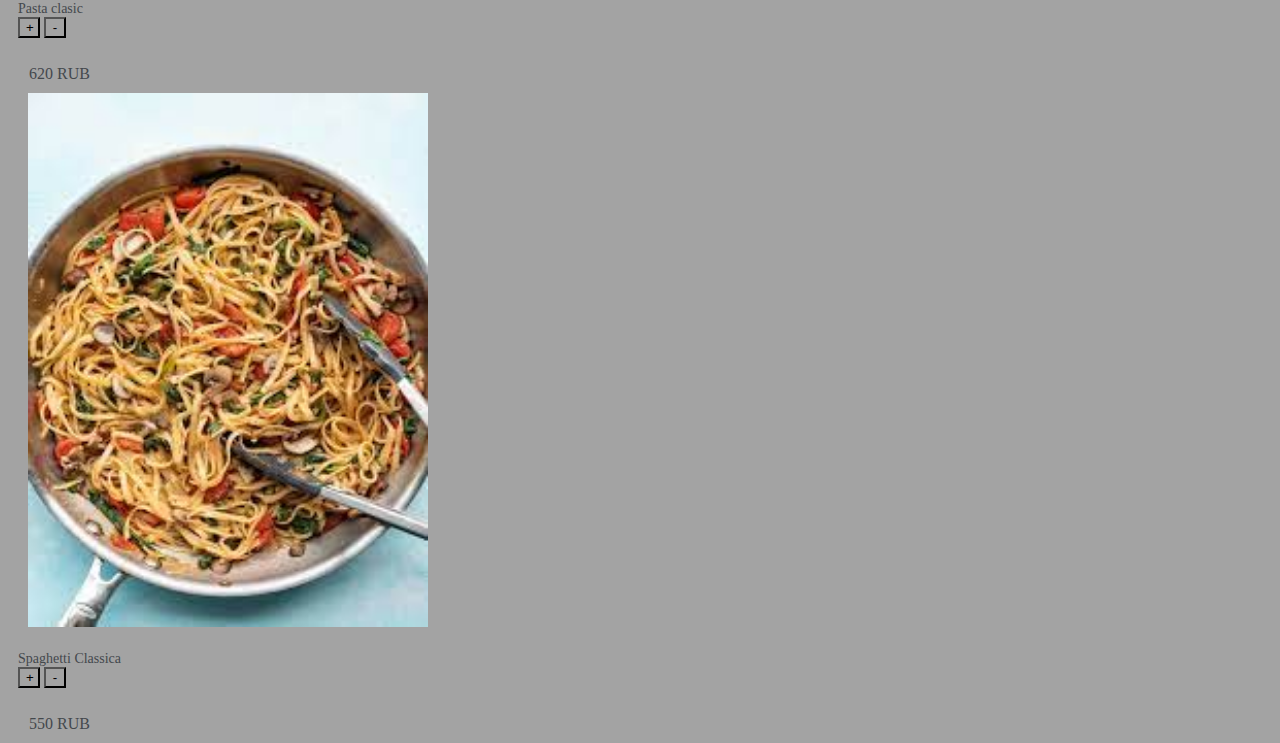
<file: index4.html>
<!DOCTYPE html>
<html lang="en">

<head>
    <meta charset="UTF-8">
    <meta name="viewport" content="width=device-width, initial-scale=1.0">
    <title>Document</title>
    <link rel="stylesheet" href="style4.css">
</head>

<body>
    <div class="sum">

        Общая сумма: <span id="sum">0</span><br>
        <span id="sum1"></span>
    </div>


    <div id="card-select">
        <div class="shopping-cart">
            <!-- Title -->
            <div class="title">
                Shopping
            </div>

            <!-- Товар #1 -->
            <div class="item">
               
                <div class="image">
                    <img src="0001.jpg" alt=" mini-Burgers" />
                </div>

                <div class="description">
                    <span> mini-Burgers</span>

                </div>

                <div class="quantity">
                    <button class=" btn plus" type="button" name="button" data-id="s1">
                        +
                      </button>
                     
                      <button class=" btn minus" type="button" name="button" data-id="s1">
                        -
                      </button>
                </div>

                <div class="total-price">300 RUB</div>
            </div>

            <!-- Товар #2 -->
            <div class="item">
               

                <div class="image">
                    <img src="0002.jpg" alt="" />
                </div>

                <div class="description">
                    <span>Burgers clasic</span>

                </div>

                <div class="quantity">
                    <button class="btn plus" type="button" name="button" data-id="s2">
                        +
                      </button>
                      
                      <button class=" btn minus" type="button" name="button" data-id="s2">
                        -
                      </button>
                </div>

                <div class="total-price">360 RUB</div>
            </div>


            <!-- Товар #3 -->
            <div class="item">
               

                <div class="image">
                    <img src="0003.jpg" alt="" />
                </div>

                <div class="description">
                    <span>max-Burgers</span>

                </div>

                <div class="quantity">
                    <button class=" btn plus" type="button" name="button" data-id="s3">
                        +
                      </button>
                     
                      <button class="btn minus" type="button" name="button" data-id="s3">
                        -
                      </button>
                </div>

                <div class="total-price">320 RUB</div>
            </div>

            <!-- Товар #4 -->
            <div class="item">
                
                <div class="image">
                    <img src="001.jpg" alt="" />
                </div>

                <div class="description">
                    <span> Margherita</span>

                </div>

                <div class="quantity">
                    <button class="btn plus" type="button" name="button" data-id="s4">
                       +
                      </button>
                      
                      <button class="btn minus" type="button" name="button" data-id="s4">
                        -
                      </button>
                </div>

                <div class="total-price">750 RUB</div>
            </div>

            <!-- Товар #5 -->
            <div class="item">
               

                <div class="image">
                    <img src="002.jpg" alt="" />
                </div>

                <div class="description">
                    <span> Formaggio</span>

                </div>

                <div class="quantity">
                    <button class="btn plus" type="button" name="button" data-id="s5">
                        +
                      </button>
                      
                      <button class="btn minus" type="button" name="button" data-id="s5">
                        -
                      </button>
                </div>

                <div class="total-price">625 RUB</div>
            </div>

            <!-- Товар #6 -->
            <div class="item">
                
                <div class="image">
                    <img src="003.jpg" alt="" />
                </div>

                <div class="description">
                    <span>Chicken</span>

                </div>

                <div class="quantity">
                    <button class="btn plus" type="button" name="button" data-id="s6">
                       +
                      </button>
                      
                      <button class="btn minus" type="button" name="button" data-id="s6">
                        -
                      </button>
                </div>

                <div class="total-price">560 RUB</div>
            </div>
            <!-- Товар #7 -->
            <div class="item">
                

                <div class="image">
                    <img src="004.png" alt="" />
                </div>

                <div class="description">
                    <span> Meat Town</span>

                </div>

                <div class="quantity">
                    <button class="btn plus" type="button" name="button" data-id="s7">
                        +
                      </button>
                      
                      <button class="btn minus" type="button" name="button" data-id="s7">
                        -
                      </button>
                </div>

                <div class="total-price">800 RUB</div>
            </div>


            <!-- Товар #8 -->
            <div class="item">
               

                <div class="image">
                    <img src="100.jpg" alt=" Lasagna" />
                </div>

                <div class="description">
                    <span> Lasagna</span>

                </div>

                <div class="quantity">
                    <button class="btn plus" type="button" name="button" data-id="s8">
                        +
                      </button>

                      <button class=" btn minus" type="button" name="button" data-id="s8">
                        -
                      </button>
                </div>

                <div class="total-price">100 RUB</div>
            </div>


            <!-- Товар #9 -->
            <div class="item">
                

                <div class="image">
                    <img src="101.jpg" alt="Ravioli" />
                </div>

                <div class="description">
                    <span> Ravioli</span>

                </div>

                <div class="quantity">
                    <button class="btn plus" type="button" name="button" data-id="s9">
                        +
                      </button>
                      
                      <button class="btn minus" type="button" name="button" data-id="s9">
                       -
                      </button>
                </div>

                <div class="total-price">460 RUB</div>
            </div>

            <!-- Товар #10 -->
            <div class="item">
               

                <div class="image">
                    <img src="102.jpg" alt=" Pasta clasic" />
                </div>

                <div class="description">
                    <span> Pasta clasic</span>

                </div>

                <div class="quantity">
                    <button class="btn plus" type="button" name="button" data-id="s10">
                        +
                      </button>
                      
                      <button class="btn minus" type="button" name="button" data-id="s10">
                        -
                      </button>
                </div>

                <div class="total-price">620 RUB</div>
            </div>

            <!-- Товар #11 -->
            <div class="item">
                

                <div class="image">
                    <img src="103.jpg" alt="Spaghetti Classica" />
                </div>

                <div class="description">
                    <span> Spaghetti Classica</span>

                </div>

                <div class="quantity">
                    <button class="btn plus" type="button" name="button" data-id="s11">
                       +
                      </button>
                     
                      <button class="btn minus" type="button" name="button" data-id="s11">
                       -
                      </button>
                </div>

                <div class="total-price">550 RUB</div>
            </div>





        </div>





    </div>





    <!----select id="goods">
        <option value="-">--</option>
        <option value="300" data-id="1"> mini-Burgers</option>
        <option value="360" data-id="2">Burgers clasic</option>
        <option value="320" data-id="3">max-Burgers</option>

        <option value="750" data-id="4">Margherita</option>
        <option value="625" data-id="5">Formaggio</option>
        <option value="560" data-id="6">Chicken</option>

        <option value="800" data-id="7"> Meat Town</option>
        <option value="100" data-id="8"> Lasagna</option>
        <option value="460" data-id="9"> Ravioli</option>
        <option value="620" data-id="10">Pasta clasic</option>
        <option value="550" data-id="11">Spaghetti Classica</option>
    </select--->








    <script src="main4.js">


    </script>


</body>

</html>
</file>
<file: main.css>
body {
    margin: 0;
    font-family: 'Open Sans', sans-serif;

}

.container {
    margin: 0px 166px;
}

.header {
    background: url(hero\ image.jpg);
    height: 100vh;
    background-repeat: no-repeat;
    background-size: cover;
}

.header-line {
    padding-top: 50px;
    display: flex;
    align-items: center;
    justify-content: space-around;
}

.nav-item {
    color: #fff;
    text-decoration: none;
    font-weight: 700;
    font-size: 14px;
    margin-right: 25px;
    transition: color 0.3s linear;

}

.nav-item:hover {
    color: red;
}

.cart {
    position: relative;
    border-right: 1px solid #ffffff;
    padding-right: 10px;
    height: 50px;
}

.cart-img {
    position: absolute;
    top: 18px;
    right: 7px;
}
.burg-menu{
    display: none;
}

.block{
    display: block;
}
#menu{
    display: none;
}
.burg-slide{
    position: absolute;
    
}
button{
    border: none;
    outline: none;
    background-color: transparent;
}

.num {
    color: #fff;
    text-decoration: none;
    font-weight: 700;
    transition: color 0.3s linear;
}

.num:hover {
    color: red;
}

.phone-txt {
    font-size: 14px;
    font-weight: 400;
    color: #fff;
}

.phone-holder {
    display: flex;
    align-items: center;
}

.button {
    background: #FF7400;
    color: #fff;
    text-decoration: none;
    font-weight: 700;
    padding: 14px 18px;
    transition: background-color 0.3s linear;


}

.button:hover {
    background-color: #6b3d17;
}

.header-down {
    position: relative;
}

.header-title {
    color: #D67E35;
    font-family: 'Lobster', cursive;
    font-size: 50px;
    font-weight: 400;
    text-align: center;
    position: absolute;
    left: 0;
    margin-top: 152px;
    margin-bottom: 22px;
}

.header-suptitle {
    color: #fff;
    font-size: 18px;
    font-family: 'Open Sans', sans-serif;

}

.header-suptitle:after {
    position: absolute;
    content: '';
    height: 2px;
    width: 61px;
    background-color: #fff;
    top: 150px;
    left: 345px;
}

.header-suptitle:before {
    position: absolute;
    content: '';
    height: 2px;
    width: 61px;
    background-color: #fff;
    top: 150px;
    left: 75px;
}

.header-button {
    background: #FF7400;
    padding: 14px 28px;
    color: #fff;
    font-size: 14px;
    font-weight: 700;
    text-decoration: none;
    font-family: 'Open Sans', sans-serif;
    transition: background 0.3s liner;
}

.header-button:hover {
    background: #6b3d17;
}

.card-holder {
    display: flex;
    justify-content: center;
    gap: 31px;
}

.card {
    box-shadow: 10px 10px 40px 20px #0000001A;
    width: 349px;
    padding: 10px;
    margin-top: -70px;
    background-color: #fff;
}

.card-image,
.card-title,
.card-desc {
    display: flex;
    justify-content: center;
    text-align: center;
    font-family: 'Lobster', cursive;
    margin-top: 22px;
    font-weight: 400;
}

.card-desc {
    color: #656363;
    text-align: center;

}

.card-title {
    font-size: 24px;
    font-weight: 400;
    font-family: Tinos;

}

.card-title span {
    color: #BC9060;
    padding-left: 5px;
}

.history {
    margin-top: 160px;
    padding-bottom: 200px;
    margin-bottom: 100px;
}

.history-title {
    font-size: 34px;
    font-weight: 400;
    font-family: Tinos;
    width: 444px;
    text-align: center;
    margin-top: 20px;
    margin-bottom: 30px;

}

.history-holder {
    display: flex;
    justify-content: space-between;
}

.history-title span {
    color: #BC9060;
    padding-left: 5px;
}

.history-desc {
    color: #656363;
    font-size: 16px;
    width: 444px;
    text-align: center;
}

.history-number {
    display: flex;
    width: 444px;
    margin-top: 40px;


}

.number-item {
    margin-right: 61px;
    text-align: center;
    font-size: 40px;
    color: #BC9060;

}

.number-item span {
    display: block;
    color: #000;
    font-size: 20px;
}

.history-images {
    position: relative;
}

.img-1 {
    position: absolute;
    z-index: 0;
    top: 54px;
    left: -459px;
}

.img-2 {
    position: absolute;
    z-index: 99;
    top: 5px;
    left: -221px;
}

.img-3 {
    position: absolute;
    z-index: 999;
    top: 221px;
    left: -125px;
}

.black-blog {
    background: url(bg.jpg);
    padding: 80px 0;
}

.left-title {
    color: #D67E35;
    font-size: 40px;
    font-weight: 400;
    font-family: 'Open Sans', sans-serif;
    margin-bottom: 20px;
}

.left-text {
    color: #fff;
    font-size: 24px;
}

.right-btn {
    background: #FF7400;
    color: #fff;
    text-decoration: none;
    font-weight: 700;
    padding: 14px 18px;
    transition: background-color 0.3s linear;


}

.right-btn:hover {
    background-color: #6b3d17;
}

.blog-holder {
    display: flex;
    justify-content: space-between;
    align-items: center;

}


.min-menu-title {
    text-align: center;
    font-size: 40px;
    font-weight: 400;
    font-family: 'Open Sans', sans-serif;
    padding-top: 132px;
    margin-bottom: 139px;
}

.min-menu-title span {
    color: #D67E34;
}

.burgers {
    display: flex;
    justify-content: center;
}

.burger-item {
    display: flex;
    align-items: center;
    margin-bottom: 29px;
}

.burgers-img {
    margin-right: 25px;
}

.burger-text {
    font-size: 20px;
    font-weight: 300;
    font-family: 'Open Sans', sans-serif;
    margin-left: 20px;

}

.menu {
    background: url(bg-menu.png);
    background-repeat: no-repeat;
    background-size: cover;
    padding-bottom: 100px;
}

.menu-title {
    font-size: 40px;
    font-weight: 400;
    font-family: 'Open Sans', sans-serif;
    padding-top: 98px;
    color: #fff;
    text-align: center;
    padding-bottom: 138px;
}

.menu-item {
    background: #fff;
    text-align: center;
    width: 33%;
    padding-top: 80px;
    padding-bottom: 30px;
    margin-right: 20px;

}

.menu-text {
    font-size: 26px;
    font-weight: 400;
    font-family: 'Open Sans', sans-serif;
    padding-top: 16px;
    padding-bottom: 17px;

}

.menu-subtext {
    font-size: 16px;

}

.menu-btn {
    background: #D67E34;
    text-decoration: none;
    padding: 14px 67px;
    color: #fff;
    font-size: 16px;
    font-weight: 700;
    box-shadow: 5px 5px 10px 0px #00000040;


}

.menu-button {
    margin-top: 20px;
}

.menu-btn:hover {
    background: #6b3d17;
}



.menu-image {
    position: relative;
}



.menu-items {
    display: flex;
    justify-content: center;
}

.comment {
    background: #E5E5E5;
    padding-top: 104px;
    padding-bottom: 139px;
}

.comment-text {
    font-family: 'Lobster', cursive;
    text-align: center;
    font-size: 20px;
    margin-bottom: 20px;
}

.comment-image {
    text-align: center;
}

.comment-type {
    font-weight: 600;
    font-size: 20px;
    text-align: center;

}

.comment-name {
    padding-top: 9px;
    font-size: 20px;
    font-weight: 400;
    text-align: center;
}

.gallery-title {
    font-family: Tinos;
    font-size: 54px;
    font-weight: 400;
    line-height: 62px;
    text-align: center;
    padding-top: 100px;
    margin-bottom: 60px;

}

.gallery-title span {
    color: #D67E34;
}

.gallery-content {
    display: flex;
    justify-content: center;
}

.gallery-left {
    margin-right: 20px;
}

.gallery-down,
.gallery-up {
    display: flex;
    justify-content: space-between;
    margin-bottom: 20px;
}

.cook {
    padding-bottom: 100px;
}

.cook-title {
    font-family: Tinos;
    font-size: 54px;
    font-weight: 400;
    line-height: 62px;
    text-align: center;
    margin-top: 100px;
    margin-bottom: 100px;

}

.cook-title span {
    color: #D67E34;
}

.cook-content {
    display: flex;
    justify-content: space-around;
    gap: 20px;
}

.footer {
    background: #000;
    color: #fff;
    text-align: center;
    padding: 50px 0px;
}

@media (max-width: 1350px) {
    .header-title{
        position: static;
    }
    .header-suptitle:after,
    .header-suptitle:before{
        content: none;
    }
    .menu-items{
        display: block;
    }
    .menu-item{
        margin: 20px auto;
        width: 650px;
    }
    .blog-holder{
        display: block;
    }

    .left-title,
    .left-text,
    .right-btn{
        text-align: center;
    }
    .right-btn{
        margin-top: 30px;
    }

    .history-title,
    .history-desc,
    .history-number{
        width: auto;
    }

    .cook-content{
        display: block;
    }
    .cook-content img{
        display: block;
        margin-left: auto;
        margin-right: auto;
        margin-bottom: 30px;
    }

}


@media (max-width: 1085px) {
    .burg-menu{
        display: block;
    }
    .nav,
    .cart,
    .phone,
    .btn{
        display: none;
    }
    .gallery-content{
        display: block;
    }
    .gal,
    .gallery-down,
    .gallery-up{
        display: block;
        margin-left: auto;
        margin-right: auto;
    }
    .gla{
        margin-bottom: 20px;
    }
    .history-images{
        display: none;
    }
    .gallery-left{
        margin-right: 0;
    }
    .right-button{
        margin-top: 15px;
        float: left;
    }
    .black-blog{
        background-repeat: no-repeat;
        background-size: cover;
        margin-top: -170px;
    }
}

@media (max-width: 1035px){
    .card-holder{
        display: block;
    }
    .card{
        width: 100%;
        margin-top: 35px;
        padding-bottom: 20px;
    }
}
@media (max-width: 785px){
    .history-holder{
        display: block;
    }
    .history-images{
        display: none;
    }
    .menu-item{
        width: auto;
    }
    .img-hig{
        direction: none;
    }
    .container{
        margin: auto 40px;
    }
    .number-item{
        font-size: 23px;
    }
    .right-button{
        margin-top: 35px;
    }
    .black-blog{
        background-repeat: no-repeat;
        background-size: cover;
        margin-top: -170px;
    }
    .burgers-img{
        display: none;
    }

}
</file>
<file: style2.css>
.center{
    display: flex;
    margin-bottom: 64px;
    
    padding: 10px;
}
.tablink{
    padding: 15px;
    font-size: 35px;
    align-items: center;
}
@media (max-width: 750px)  {
    .center{
        display: flex;
        flex-wrap: wrap;
        padding: 0;

    }
    
}
.row{
    align-items: center;
    border: 1px solid;
    border-color: rgb(85, 90, 79);
}
.col{
    padding: 15px;

}
.col:hover{
    color: brown;
    font-size: 25px;
    
}

.container{
    padding: 20px;

} 

.text{
    color: rgb(83, 78, 78);
}
img{
    width: 210px;
    height: 250px;
}
.red{
    color: red;
}
</file>
<file: main3.css>
*{
    background: url(0001.jpg);
}
input{
    margin: 18px;
    font-size: 22px;
}
label{
    font-size: 26px;
}
.btn{
    width: 250px;
    padding: 7px;
    font-size: 20px;
}
</file>
<file: style4.css>
* {
    background-color: rgb(163, 163, 163);
}

img {
    width: 400px;
    margin: 10px;
}

.sum {
    position: fixed;
    margin-left: 550px;
    font-size: 40px;
}
.btn{
    width: 22px;
    margin: 0;
}

.description {
    padding-top: 10px;
    margin-right: 60px;
    width: 115px;
}

.description span {
    display: block;
    font-size: 14px;
    color: #43484D;
    font-weight: 400;
}

.total-price {
    width: 83px;
    padding-top: 27px;
    text-align: center;
    font-size: 16px;
    color: #43484D;
    font-weight: 300;
}

@media (max-width: 800px) {
    .shopping-cart {
        width: 100%;
        height: auto;
        overflow: hidden;
    }

    .sum {
        position: fixed;
        margin-left: 150px;
        font-size: 30px;
    }

    .item {
        height: auto;
        flex-wrap: wrap;
        justify-content: center;
    }

    .image img {
        width: 50%;
    }

    .image,
    .quantity,
    .description {
        width: 60%;
        text-align: center;
        margin: 6px 0;
    }

    .buttons {
        margin-right: 20px;
    }
}

.shopping-cart {
    margin: 10px;
}

label {
    font-size: 20px;
}
</file>
